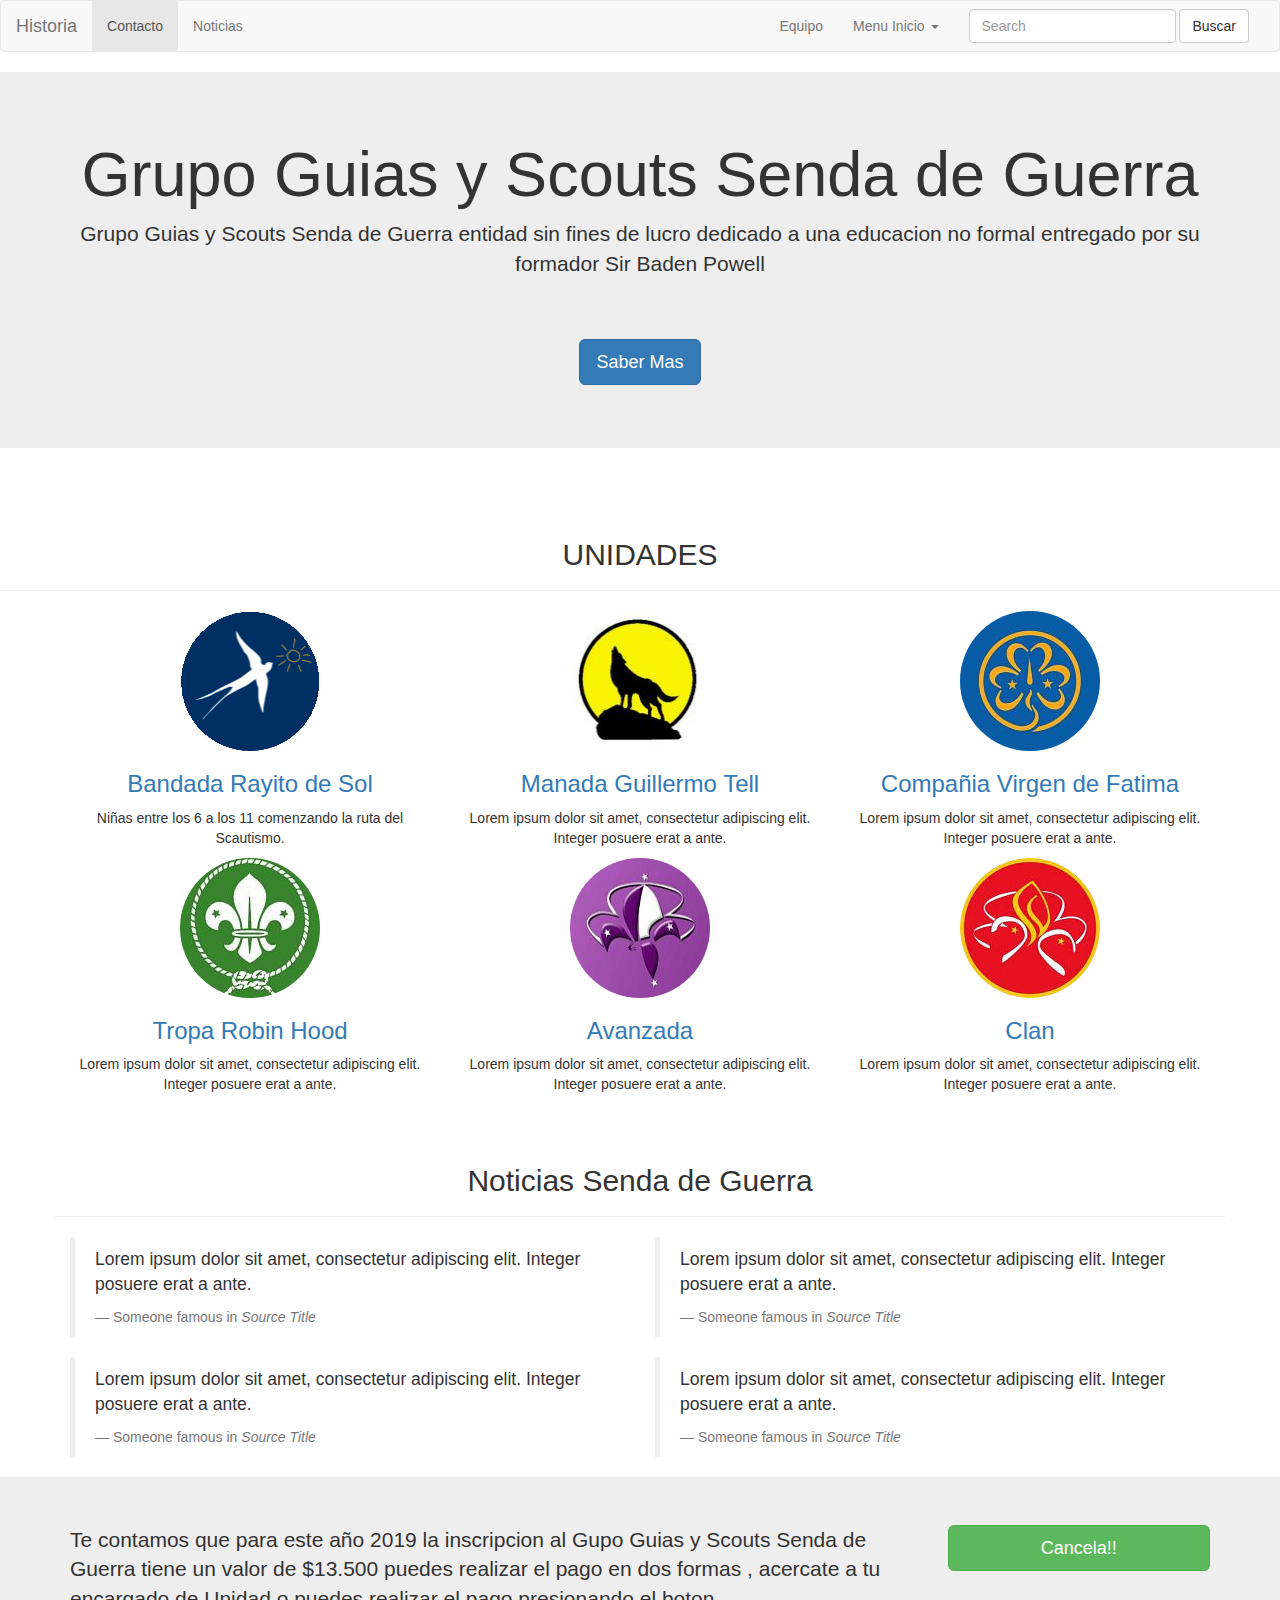
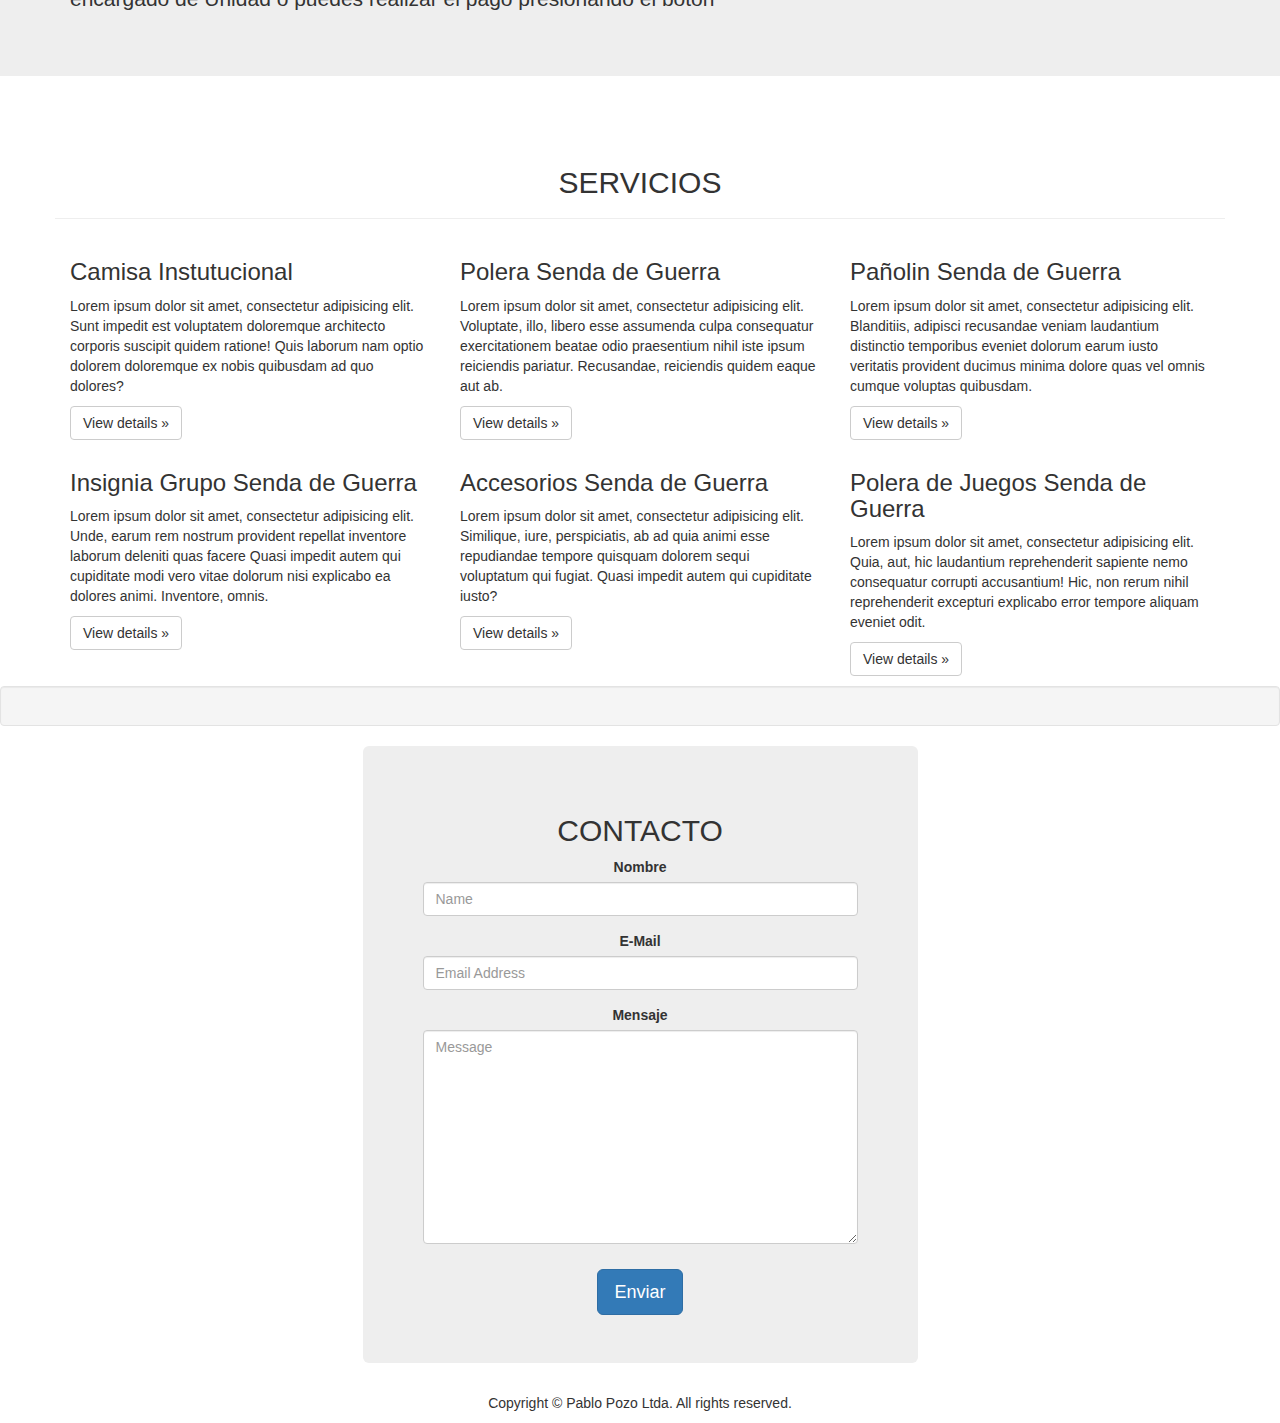
<file: index.html>
<!DOCTYPE html>
<html lang="en">
<head>
<meta charset="utf-8">
<meta http-equiv="X-UA-Compatible" content="IE=edge">
<meta name="viewport" content="width=device-width, initial-scale=1">
<title>Senda de Guerra</title>


<link rel="stylesheet" href="file:///C|/Users/Pablo/AppData/Roaming/Adobe/Dreamweaver CC 2017/es_ES/Configuration/Temp/Assets/eam97DA.tmp/css/bootstrap.css">
<link rel="stylesheet" href="bootstrap.css">


</head>
<body>
<nav class="navbar navbar-default">
  <div class="container-fluid">

    <div class="navbar-header">
      <button type="button" class="navbar-toggle collapsed" data-toggle="collapse" data-target="#bs-example-navbar-collapse-1" aria-expanded="false"> <span class="sr-only">Toggle navigation</span> <span class="icon-bar"></span> <span class="icon-bar"></span> <span class="icon-bar"></span> </button>
      <a class="navbar-brand" href="#">Historia</a> </div>


    <div class="collapse navbar-collapse" id="bs-example-navbar-collapse-1">
      <ul class="nav navbar-nav">
        <li class="active"><a href="#"> Contacto <span class="sr-only">(current)</span></a> </li>
        <li><a href="#">Noticias</a> </li>
      </ul>
      <form class="navbar-form navbar-right" role="search">
        <div class="form-group">
          <input type="text" class="form-control" placeholder="Search">
        </div>
        <button type="submit" class="btn btn-default">Buscar</button>
      </form>
      <ul class="nav navbar-nav navbar-right">
        <li><a href="#">Equipo</a> </li>
        <li class="dropdown"> <a href="#" class="dropdown-toggle" data-toggle="dropdown" role="button" aria-expanded="false" aria-haspopup="true">Menu Inicio <span class="caret"></span></a>
          <ul class="dropdown-menu">
            <li><a href="#">Unidades</a> </li>
            <li><a href="#">Noticias</a> </li>
            <li><a href="#">Comercio</a> </li>
            <li role="separator" class="divider"></li>
            <li><a href="#">Inscripcion</a> </li>
          </ul>
        </li>
      </ul>
    </div>

  </div>

</nav>


<header>
  <div class="jumbotron">
    <div class="container">
      <div class="row">
        <div class="col-xs-12">
          <h1 class="text-center">Grupo Guias y Scouts Senda de Guerra</h1>
          <p class="text-center">Grupo Guias y Scouts Senda de Guerra entidad sin fines de lucro dedicado a una educacion no formal entregado por su formador Sir Baden Powell</p>
          <p>&nbsp;</p>
          <p class="text-center"><a class="btn btn-primary btn-lg" href="#" role="button">Saber Mas</a> </p>
        </div>
      </div>
    </div>
  </div>
</header>

<section>
  <div class="row">
    <div class="col-lg-12 page-header text-center">
      <h2>UNIDADES</h2>
    </div>
  </div>
  <div class="container ">
    <div class="row">
      <div class="col-lg-4 col-sm-12 text-center"> <img class="img-circle" src="bandada_opt.jpg"alt="140x140" style="width: 140px; height: 140px;" src="file:///C|/Users/Pablo/AppData/Roaming/Adobe/Dreamweaver CC 2017/es_ES/Configuration/Temp/Assets/eam97DA.tmp/images/140X140.gif" data-holder-rendered="true">
        <h3> <a href="file:///C:/Users/Pablo/Desktop/Intentos/Unidad_1/unidad1.html">Bandada Rayito de Sol </h3> </a>
        <p>Niñas entre los 6 a los 11 comenzando la ruta del Scautismo.</p>
      </div>
      <div class="col-lg-4 col-sm-12 text-center"><img class="img-circle" src="manada_opt.jpg" alt="140x140" style="width: 140px; height: 140px;" src="file:///C|/Users/Pablo/AppData/Roaming/Adobe/Dreamweaver CC 2017/es_ES/Configuration/Temp/Assets/eam97DA.tmp/images/140X140.gif" data-holder-rendered="true">
        <h3><a href="file:///C:/Users/Pablo/Desktop/Intentos/Unidad_2/unidad2.html">Manada Guillermo Tell</h3></a>
        <p>Lorem ipsum dolor sit amet, consectetur adipiscing elit. Integer posuere erat a ante.</p>
      </div>
      <div class="col-lg-4 col-sm-12 text-center"><img class="img-circle" src="compañia_opt.jpg" alt="140x140" style="width: 140px; height: 140px;" src="file:///C|/Users/Pablo/AppData/Roaming/Adobe/Dreamweaver CC 2017/es_ES/Configuration/Temp/Assets/eam97DA.tmp/images/140X140.gif" data-holder-rendered="true">
        <h3><a href="file:///C:/Users/Pablo/Desktop/Intentos/Unidad_3/unidad3.html">Compañia Virgen de Fatima</h3></a>
        <p>Lorem ipsum dolor sit amet, consectetur adipiscing elit. Integer posuere erat a ante.</p>
      </div>
      <div class="col-lg-4 col-sm-12 text-center"><img class="img-circle" src="tropa_opt.jpg" alt="140x140" style="width: 140px; height: 140px;" src="file:///C|/Users/Pablo/AppData/Roaming/Adobe/Dreamweaver CC 2017/es_ES/Configuration/Temp/Assets/eam97DA.tmp/images/140X140.gif" data-holder-rendered="true">
        <h3><a href="file:///C:/Users/Pablo/Desktop/Intentos/Unidad_4/unidad4.html">Tropa Robin Hood</h3></a>
        <p>Lorem ipsum dolor sit amet, consectetur adipiscing elit. Integer posuere erat a ante.</p>
      </div>
      <div class="col-lg-4 col-sm-12 text-center"><img class="img-circle" src="avanzada_opt.jpg" alt="140x140" style="width: 140px; height: 140px;" src="file:///C|/Users/Pablo/AppData/Roaming/Adobe/Dreamweaver CC 2017/es_ES/Configuration/Temp/Assets/eam97DA.tmp/images/140X140.gif" data-holder-rendered="true">
        <h3><a href="file:///C:/Users/Pablo/Desktop/Intentos/Unidad_5/unidad5.html">Avanzada</h3></a>
        <p>Lorem ipsum dolor sit amet, consectetur adipiscing elit. Integer posuere erat a ante.</p>
      </div>
      <div class="col-lg-4 col-sm-12 text-center"><img class="img-circle" src="clan_opt.jpg" alt="140x140" style="width: 140px; height: 140px;" src="file:///C|/Users/Pablo/AppData/Roaming/Adobe/Dreamweaver CC 2017/es_ES/Configuration/Temp/Assets/eam97DA.tmp/images/140X140.gif" data-holder-rendered="true">
        <h3><a href="file:///C:/Users/Pablo/Desktop/Intentos/Unidad_6/unidad6.html">Clan</h3></a>
        <p>Lorem ipsum dolor sit amet, consectetur adipiscing elit. Integer posuere erat a ante.</p>
      </div>
    </div>
    <div class="row">
      <div class="col-lg-12 page-header text-center">
        <h2>Noticias Senda de Guerra</h2>
      </div>
    </div>
    <div class="row">
      <div class="col-6 col-lg-6">
        <blockquote>
          <p>Lorem ipsum dolor sit amet, consectetur adipiscing elit. Integer posuere erat a ante.</p>
          <small>Someone famous in <cite title="Source Title">Source Title</cite></small> </blockquote>
      </div>
      <div class="col-6 col-lg-6">
        <blockquote>
          <p>Lorem ipsum dolor sit amet, consectetur adipiscing elit. Integer posuere erat a ante.</p>
          <small>Someone famous in <cite title="Source Title">Source Title</cite></small> </blockquote>
      </div>
      <div class="col-6 col-lg-6">
        <blockquote>
          <p>Lorem ipsum dolor sit amet, consectetur adipiscing elit. Integer posuere erat a ante.</p>
          <small>Someone famous in <cite title="Source Title">Source Title</cite></small> </blockquote>
      </div>
      <div class="col-6 col-lg-6">
        <blockquote>
          <p>Lorem ipsum dolor sit amet, consectetur adipiscing elit. Integer posuere erat a ante.</p>
          <small>Someone famous in <cite title="Source Title">Source Title</cite></small> </blockquote>
      </div>
    </div>

  </div>
  <div class="jumbotron">
    <div class="container">
      <div class="row">
        <div class="col-xs-12 col-md-9 col-lg-9">
          <p class="lead">Te contamos que para este año 2019 la inscripcion al Gupo Guias y Scouts Senda de Guerra tiene un valor de $13.500 puedes realizar el pago en dos formas , acercate a tu encargado de Unidad o puedes realizar el pago presionando el boton</p>
        </div>
        <div class=" text-center col-sm-6 col-lg-3 col-sm-offset-3 col-md-3 col-xs-offset-4 col-xs-5 col-lg-offset-0">
        	<a class="btn  btn-block btn-lg btn-success" href="file:///C:/Users/Pablo/Desktop/Intentos/Formulario%20de%20pago/formoid.html" title="">Cancela!!</a>
        </div>
      </div>
    </div>
  </div>



  <div class="container">
    <div class="row">
      <div class="col-lg-12 page-header text-center">
        <h2>SERVICIOS</h2>
      </div>
    </div>
    <div class="row">
      <div class="col-xs-6 col-lg-4">
        <h3>Camisa Instutucional</h3>
        <p> <i class="icon-desktop "></i>Lorem ipsum dolor sit amet, consectetur adipisicing elit. Sunt impedit est voluptatem doloremque architecto corporis suscipit quidem ratione! Quis laborum nam optio dolorem doloremque ex nobis quibusdam ad quo dolores? </p>
        <p><a class="btn btn-default" href="http://www.bootstraptor.com">View details »</a></p>
      </div>
      <div class="col-xs-6 col-lg-4">
        <h3>Polera Senda de Guerra</h3>
        <p> <i class="icon-desktop "></i> Lorem ipsum dolor sit amet, consectetur adipisicing elit. Voluptate, illo, libero esse assumenda culpa consequatur exercitationem beatae odio praesentium nihil iste ipsum reiciendis pariatur. Recusandae, reiciendis quidem eaque aut ab. </p>
        <p><a class="btn btn-default" href="http://www.bootstraptor.com">View details »</a></p>
      </div>
      <div class="col-xs-6 col-lg-4">
        <h3>Pañolin Senda de Guerra</h3>
        <p> <i class="icon-desktop "></i> Lorem ipsum dolor sit amet, consectetur adipisicing elit. Blanditiis, adipisci recusandae veniam laudantium distinctio temporibus eveniet dolorum earum iusto veritatis provident ducimus minima dolore quas vel omnis cumque voluptas quibusdam.</p>
        <p><a class="btn btn-default" href="http://www.bootstraptor.com">View details »</a></p>
      </div>
      <div class="col-xs-6 col-lg-4">
        <h3>Insignia Grupo Senda de Guerra</h3>
        <p> <em class="icon-desktop "></em> Lorem ipsum dolor sit amet, consectetur adipisicing elit. Unde, earum rem nostrum provident repellat inventore laborum deleniti quas facere Quasi impedit autem qui cupiditate modi vero vitae dolorum nisi explicabo ea dolores animi. Inventore, omnis.</p>
        <p><a class="btn btn-default" href="http://www.bootstraptor.com">View details »</a></p>
      </div>
      <div class="col-xs-6 col-lg-4">
        <h3>Accesorios Senda de Guerra</h3>
        <p> <i class="icon-desktop "></i> Lorem ipsum dolor sit amet, consectetur adipisicing elit. Similique, iure, perspiciatis, ab ad quia animi esse repudiandae tempore quisquam dolorem sequi voluptatum qui fugiat. Quasi impedit autem qui cupiditate iusto?</p>
        <p><a class="btn btn-default" href="http://www.bootstraptor.com">View details »</a></p>
      </div>
      <div class="col-xs-6 col-lg-4">
        <h3>Polera de Juegos Senda de Guerra</h3>
        <p> <i class="icon-desktop "></i> Lorem ipsum dolor sit amet, consectetur adipisicing elit. Quia, aut, hic laudantium reprehenderit sapiente nemo consequatur corrupti accusantium! Hic, non rerum nihil reprehenderit excepturi explicabo error tempore aliquam eveniet odit.</p>
        <p><a class="btn btn-default" href="http://www.bootstraptor.com">View details »</a></p>
      </div>
    </div>
  </div>

</section>
<div class="well"> </div>


<div class="container">
  <div class="row">
    <div class="col-lg-offset-3 col-xs-12 col-lg-6">
      <div class="jumbotron">
        <div class="row text-center">
          <div class="text-center col-xs-12 col-sm-12 col-md-12 col-lg-12">
            <h2>CONTACTO</h2>
          </div>
          <div class="text-center col-lg-12">

            <form role="form" id="feedbackForm" class="text-center">
              <div class="form-group">
                <label for="name">Nombre</label>
                <input type="text" class="form-control" id="name" name="name" placeholder="Name">
                <span class="help-block" style="display: none;">Please enter your name.</span></div>
              <div class="form-group">
                <label for="email">E-Mail</label>
                <input type="email" class="form-control" id="email" name="email" placeholder="Email Address">
                <span class="help-block" style="display: none;">Please enter a valid e-mail address.</span></div>
              <div class="form-group">
                <label for="message">Mensaje</label>
                <textarea rows="10" cols="100" class="form-control" id="message" name="message" placeholder="Message"></textarea>
                <span class="help-block" style="display: none;">Please enter a message.</span></div>
              <span class="help-block" style="display: none;">Please enter a the security code.</span>
              <button type="submit" id="feedbackSubmit" class="btn btn-primary btn-lg" style=" margin-top: 10px;">Enviar</button>
            </form>

          </div>
        </div>
      </div>
    </div>
  </div>
</div>
<footer class="text-center">
  <div class="container">
    <div class="row">
      <div class="col-xs-12">
        <p>Copyright © Pablo Pozo Ltda. All rights reserved.</p>
      </div>
    </div>
  </div>
</footer>

<script src="https://ajax.googleapis.com/ajax/libs/jquery/1.12.4/jquery.min.js"></script>
<script src="https://maxcdn.bootstrapcdn.com/bootstrap/3.3.7/js/bootstrap.min.js" integrity="sha384-Tc5IQib027qvyjSMfHjOMaLkfuWVxZxUPnCJA7l2mCWNIpG9mGCD8wGNIcPD7Txa" crossorigin="anonymous"></script>
<script defer src="https://code.getmdl.io/1.3.0/material.min.js"></script>

</body>
</html>
</file>
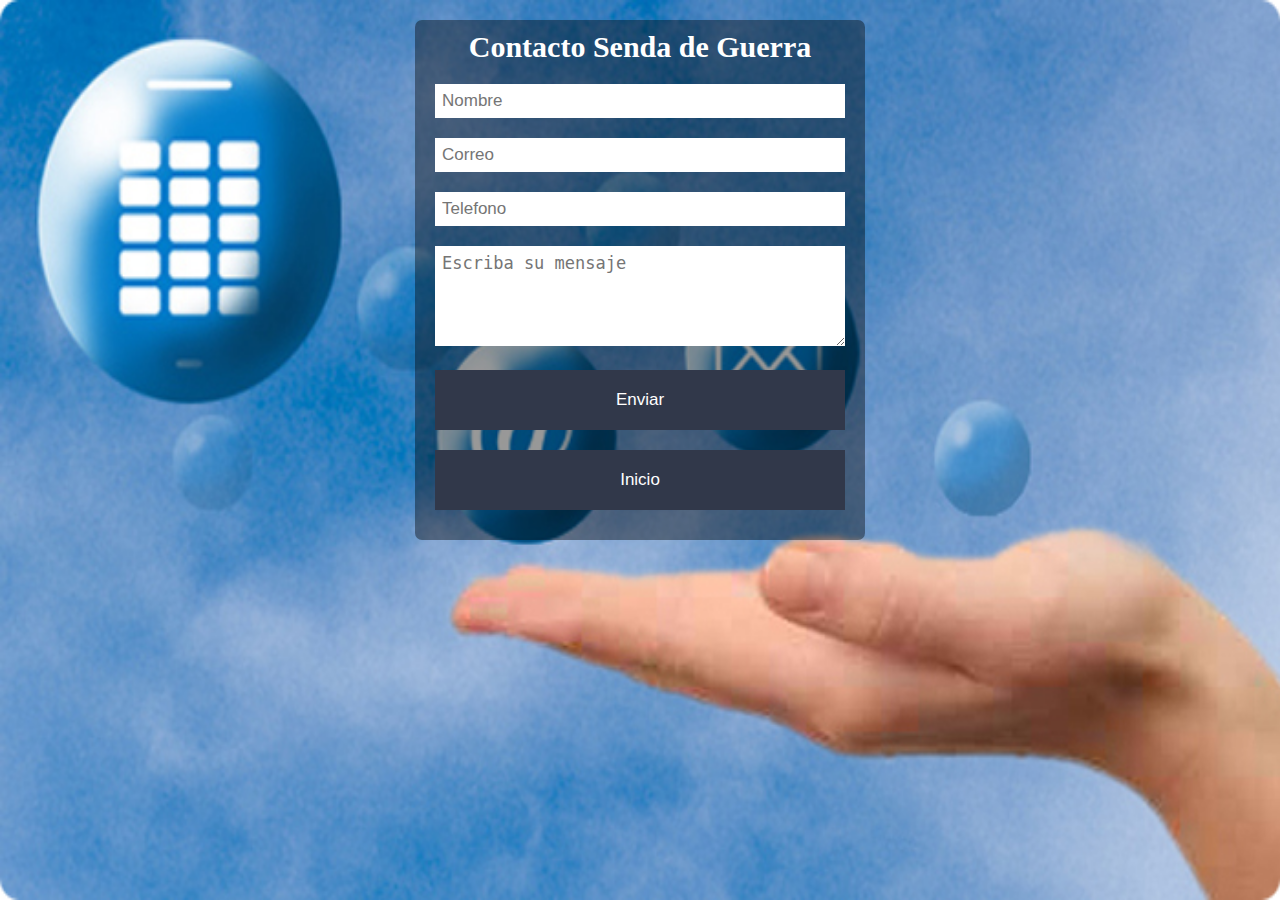
<file: contacto.html>
<!DOCTYPE html>
<html lang="en" dir="ltr">
  <head>
    <meta charset="utf-8">
    <title>Formulario de Contacto</title>
    <link rel="stylesheet" href="contacto.css">
  </head>
  <body>
      <form action="">
           <h2>Contacto Senda de Guerra</h2>
              <input type="text" name="Nombre" placeholder="Nombre">
              <input type="text" name="Correo" placeholder="Correo">
              <input type="text" name="Telefono" placeholder="Telefono">
              <textarea name="Mensaje" placeholder="Escriba su mensaje"></textarea>
              <input type="button" value="Enviar" id="boton">
              <div class="volver">
                <a href="file:///C:/Users/Pablo/Desktop/Intentos/Pagina_Principal/index.html"><input type="button" value="Inicio" id="boton" ></a>


              </div>

      </form>
  </body>
</html>
</file>
<file: contacto.css>
body{
  background-image: url("contact.jpg");
  background-size: 100vw 100vh;
  background-attachment: fixed;
  margin:0;
  font-family: cursive;

}

form{
  width: 450px;
  margin: auto;
  background: rgba(0,0,0,0.4);
  padding:10px 20px;
  box-sizing:border-box;
  margin-top: 20px;
  border-radius: 7px;
}

h2{
  color: #fff;
  text-align: center;
  margin: 0;
  font-size: 30px;
  margin-bottom: 20px;
}

input,textarea{
  width: 100%;
  margin-bottom: 20px;
  padding: 7px;
  box-sizing: border-box;
  font-size: 17px;
  border: none;
}

textarea{
min-height: 100px;
max-height: 200px;
max-width: 100%
}
#boton{
  background: #31384a;
  color: #fff;
  padding: 20px;
}

#boton:hover{
  cursor:pointer;
}


@media (max-width:480px){
  form{
    width: 100%
  }
}
</file>
